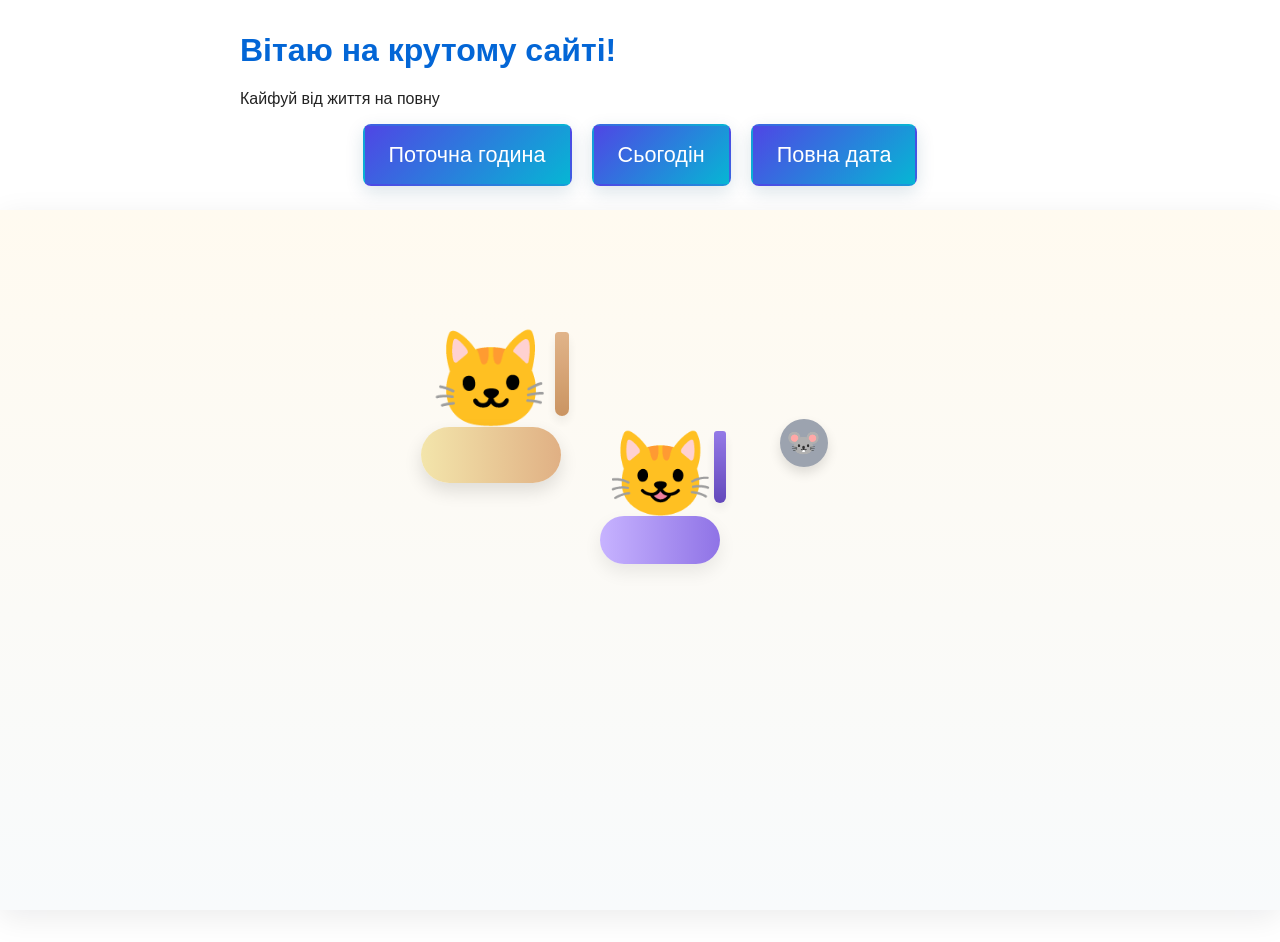
<file: index.html>
<!doctype html>
<html lang="uk">
<head>
  <meta charset="utf-8">
  <meta name="viewport" content="width=device-width,initial-scale=1">
  <meta name="description" content="test1 — простий статичний сайт">
  <title>НУУ ТАНЮХА!!!</title>
  <link rel="icon" href="favicon.svg" type="image/svg+xml">
  <link rel="stylesheet" href="styles.min.css">
</head>
<body>
  <header><h1>Вітаю на крутому сайті!</h1></header>
  <!-- deployed-timestamp: 2026-06-21T17:18:00+03:00 -->
  <main>
    <p>Кайфуй від життя на повну</p>
    <div class="button-row">
      <button class="clickMe" id="clickMe1">Поточна година</button>
      <button class="clickMe" id="clickMe2">Сьогодін</button>
      <button class="clickMe" id="clickMe3">Повна дата</button>
    </div>
    <div id="output"></div>
    <div id="cat-container" aria-live="polite">
      <div id="cat" class="cat-item" role="img" aria-label="moving cat">
        <span class="cat-head" aria-hidden="true">🐱</span>
        <span class="cat-body" aria-hidden="true"></span>
        <span class="cat-tail" aria-hidden="true"></span>
      </div>
      <div id="cat2" class="cat-item" role="img" aria-label="moving cat two">
        <span class="cat-head2" aria-hidden="true">😺</span>
        <span class="cat-body2" aria-hidden="true"></span>
        <span class="cat-tail2" aria-hidden="true"></span>
      </div>
      <div id="mouse" role="img" aria-label="mouse">🐭</div>
    </div>
  </main>
  <script src="script.min.js"></script>
</body>
</html>
</file>
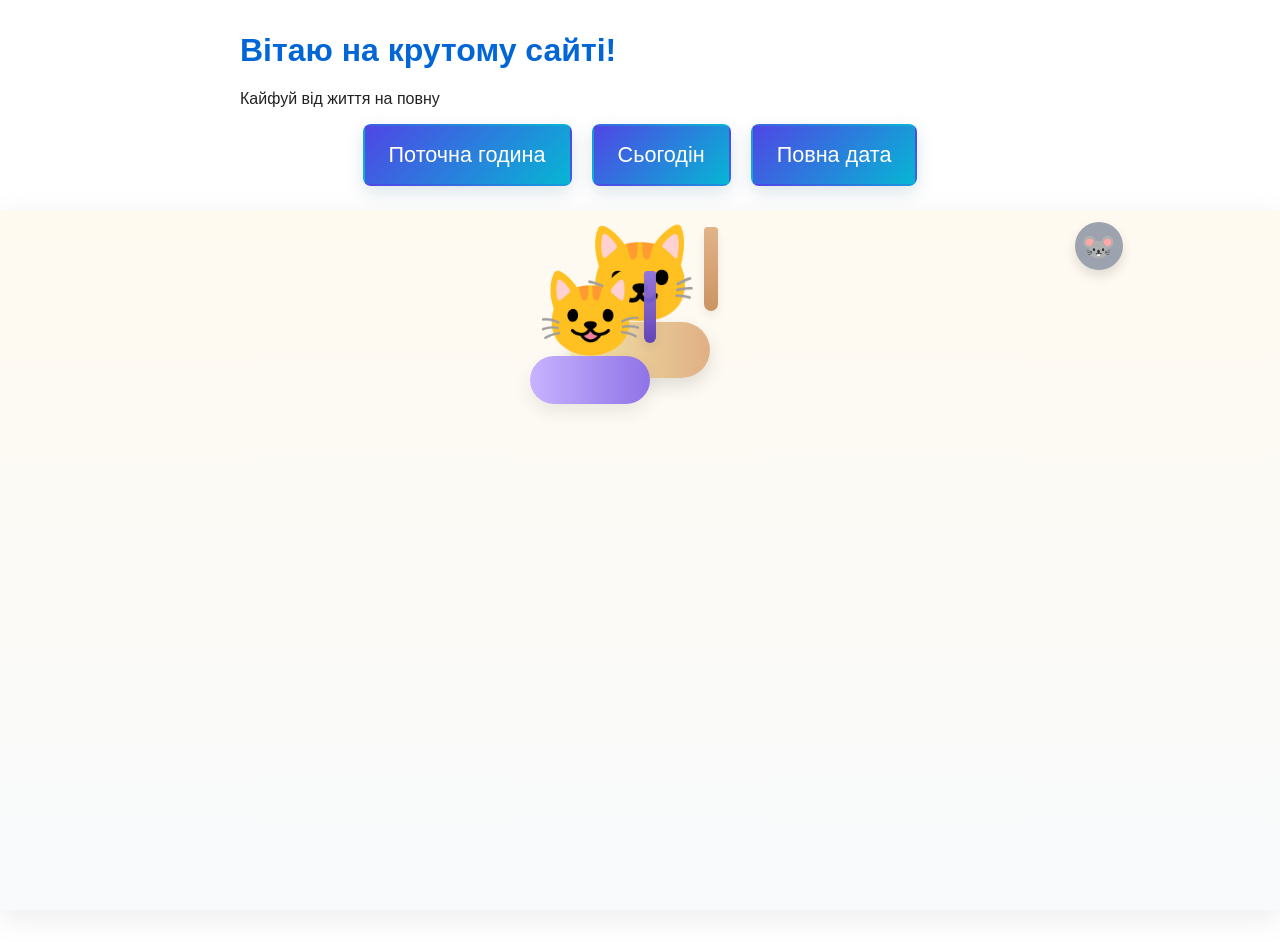
<file: _live.html>
<!doctype html>
<html lang="uk">
<head>
  <meta charset="utf-8">
  <meta name="viewport" content="width=device-width,initial-scale=1">
  <meta name="description" content="test1 — простий статичний сайт">
  <title>НУУ ТАНЮХА!!!</title>
  <link rel="icon" href="favicon.svg" type="image/svg+xml">
  <link rel="stylesheet" href="styles.css">
</head>
<body>
  <header><h1>Вітаю на крутому сайті!</h1></header>
  <!-- deployed-timestamp: 2026-06-21T17:18:00+03:00 -->
  <main>
    <p>Кайфуй від життя на повну</p>
    <div class="button-row">
      <button class="clickMe" id="clickMe1">Поточна година</button>
      <button class="clickMe" id="clickMe2">Сьогодін</button>
      <button class="clickMe" id="clickMe3">Повна дата</button>
    </div>
    <div id="output"></div>
    <div id="cat-container" aria-live="polite">
      <div id="cat" class="cat-item" role="img" aria-label="moving cat">
        <span class="cat-head" aria-hidden="true">🐱</span>
        <span class="cat-body" aria-hidden="true"></span>
        <span class="cat-tail" aria-hidden="true"></span>
      </div>
      <div id="cat2" class="cat-item" role="img" aria-label="moving cat two">
        <span class="cat-head2" aria-hidden="true">😺</span>
        <span class="cat-body2" aria-hidden="true"></span>
        <span class="cat-tail2" aria-hidden="true"></span>
      </div>
      <div id="mouse" role="img" aria-label="mouse">🐭</div>
    </div>
  </main>
  <script src="script.js"></script>
</body>
</html>
</file>
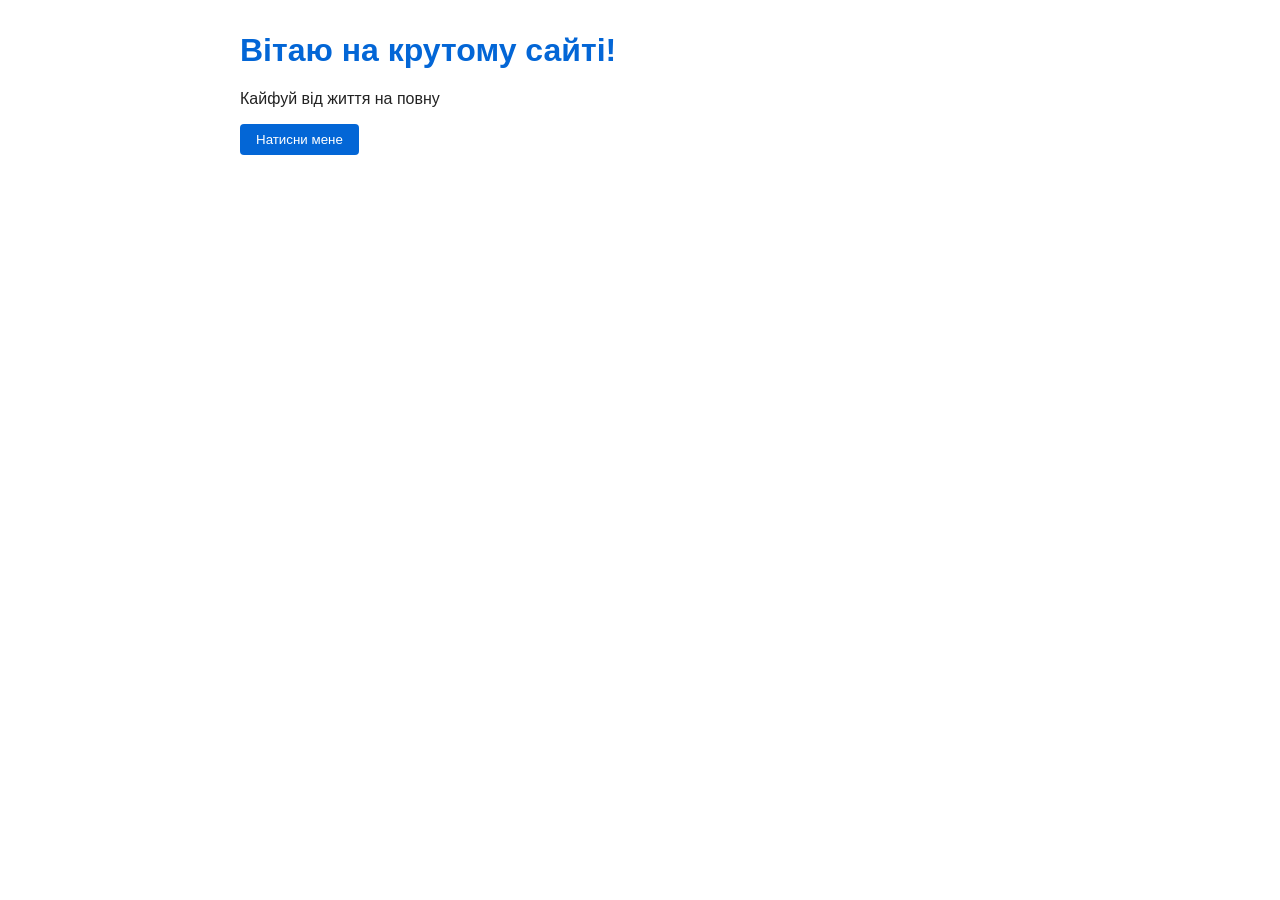
<file: _published.html>
<!doctype html>
<html lang="uk">
<head>
  <meta charset="utf-8">
  <meta name="viewport" content="width=device-width,initial-scale=1">
  <meta name="description" content="test1 — простий статичний сайт">
  <title>НУУ ТАНЮХА!!!</title>
  <link rel="icon" href="favicon.svg" type="image/svg+xml">
  <link rel="stylesheet" href="styles.css">
</head>
<body>
  <header><h1>Вітаю на крутому сайті!</h1></header>
  <main>
    <p>Кайфуй від життя на повну</p>
    <button id="clickMe">Натисни мене</button>
    <div id="output"></div>
  </main>
  <script src="script.js"></script>
</body>
</html>
</file>
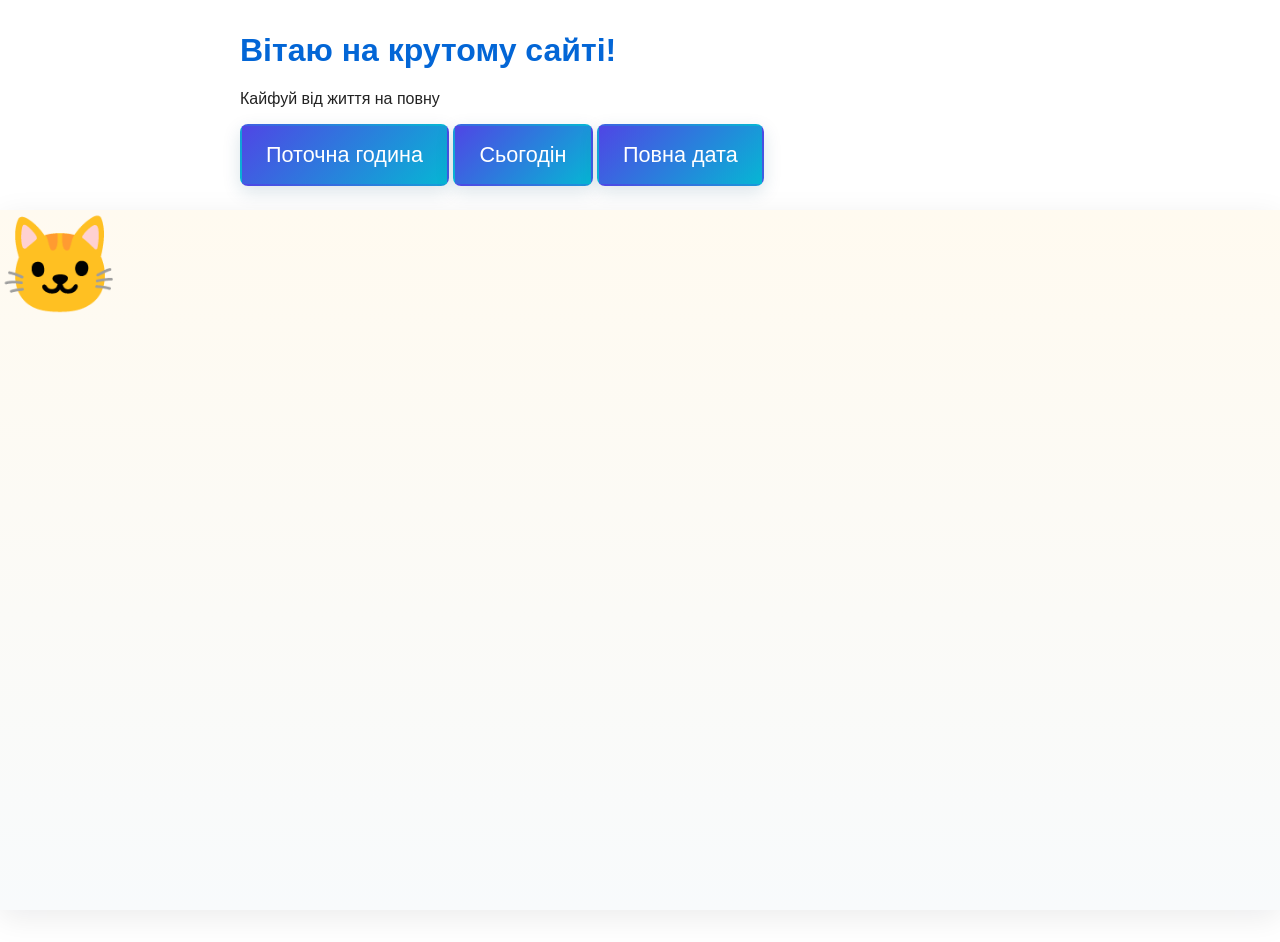
<file: _published_after_cname_remove.html>
<!doctype html>
<html lang="uk">
<head>
  <meta charset="utf-8">
  <meta name="viewport" content="width=device-width,initial-scale=1">
  <meta name="description" content="test1 — простий статичний сайт">
  <title>НУУ ТАНЮХА!!!</title>
  <link rel="icon" href="favicon.svg" type="image/svg+xml">
  <link rel="stylesheet" href="styles.css">
</head>
<body>
  <header><h1>Вітаю на крутому сайті!</h1></header>
  <!-- deployed-timestamp: 2026-06-21T17:18:00+03:00 -->
  <main>
    <p>Кайфуй від життя на повну</p>
    <button class="clickMe" id="clickMe1">Поточна година</button>
    <button class="clickMe" id="clickMe2">Сьогодін</button>
    <button class="clickMe" id="clickMe3">Повна дата</button>
    <div id="output"></div>
    <div id="cat-container" aria-live="polite">
      <div id="cat" role="img" aria-label="moving cat">
        <span class="cat-head" aria-hidden="true">🐱</span>
        <span class="cat-body" aria-hidden="true"></span>
      </div>
      <p id="cat-message" class="hidden">ну натискай вже...</p>
    </div>
  </main>
  <script src="script.js"></script>
</body>
</html>
</file>
<file: styles.css>
body { font-family: "Segoe UI", Arial, sans-serif; max-width: 800px; margin: 2rem auto; padding: 0 1rem; color: #222; }
header h1 { color: #0366d6; }
button { padding: .5rem 1rem; background: #0366d6; color: #fff; border: none; border-radius: 4px; cursor: pointer; transition: box-shadow 0.15s ease, transform 0.12s ease; }

/* Styles for the three action buttons */
.button-row { display: flex; justify-content: center; gap: 20px; flex-wrap: wrap; align-items: center; }
.clickMe {
  font-size: 1.1rem;
  padding: 0.75rem 1.25rem;
  background: linear-gradient(135deg, #4f46e5 0%, #06b6d4 100%);
  color: #fff;
  border: 2px solid transparent;
  border-radius: 8px;
  box-shadow: 0 6px 18px rgba(12, 74, 110, 0.15);
}

.clickMe:hover {
  transform: translateY(-2px);
  border-color: rgba(255,255,255,0.6);
  box-shadow: 0 10px 24px rgba(12,74,110,0.18);
}

.clickMe:focus {
  outline: none;
  box-shadow: 0 0 0 3px rgba(99,102,241,0.15);
}
#output { margin-top: 1rem; color: #333; }

/* Cat animation and message */
#cat-container {
  width: 100vw; /* full viewport width */
  max-width: 1800px;
  height: max(400px, calc(100vh - 200px)); /* responsive to viewport but at least 400px */
  /* shift container so its left edge aligns with viewport left while staying in centered body */
  margin: 1.5rem 0 0 0; /* top margin only */
  position: relative;
  left: 50%;
  transform: translateX(-50%);
  overflow: hidden;
  border-radius: 0; /* flush to edges */
  background: linear-gradient(180deg, #fffaf0 0%, #f8fafc 100%);
  box-shadow: 0 8px 30px rgba(2,6,23,0.08);
  box-sizing: border-box;
}
/* ensure body doesn't force horizontal scrollbar from padding */
body {
  overflow-x: hidden;
}
.cat-item {
  position: absolute;
  transition: left 1.1s ease, top 1.1s ease, transform 0.3s ease;
  will-change: left, top, transform;
  pointer-events: none; /* don't block clicks */
  display: flex;
  flex-direction: column;
  align-items: center;
}
#cat {
  left: 0;
  top: 0;
}
#cat .cat-head { font-size: 96px; display:block; }
#cat .cat-body {
  width: 140px;
  height: 56px;
  margin-top: -10px;
  background: linear-gradient(90deg, #f3e5ab 0%, #e0b084 100%);
  border-radius: 28px;
  box-shadow: 0 8px 18px rgba(0,0,0,0.12);
  position: relative;
}
#cat .cat-tail {
  position: absolute;
  width: 14px;
  height: 84px;
  right: -8px;
  top: 8px;
  background: linear-gradient(180deg, #e0b084 0%, #c88f5a 100%);
  border-radius: 10px 10px 20px 20px;
  transform-origin: top center;
  box-shadow: 0 6px 12px rgba(0,0,0,0.08);
  animation: tail-wag 0.6s ease-in-out infinite;
  opacity: 0.95;
}

#cat2 { left: 40px; top: 120px; }
#cat2 .cat-head2 { font-size: 84px; display:block; }
#cat2 .cat-body2 {
  width: 120px;
  height: 48px;
  margin-top: -8px;
  background: linear-gradient(90deg, #c7b3ff 0%, #8f73e6 100%);
  border-radius: 24px;
  box-shadow: 0 8px 18px rgba(0,0,0,0.08);
  position: relative;
}
#cat2 .cat-tail2 {
  position: absolute;
  width: 12px;
  height: 72px;
  right: -6px;
  top: 6px;
  background: linear-gradient(180deg, #8f73e6 0%, #5b3fb8 100%);
  border-radius: 8px 8px 16px 16px;
  transform-origin: top center;
  box-shadow: 0 6px 12px rgba(0,0,0,0.08);
  animation: tail-wag-slow 0.9s ease-in-out infinite;
  opacity: 0.95;
}

@keyframes tail-wag {
  0% { transform: rotate(18deg); }
  25% { transform: rotate(-14deg); }
  50% { transform: rotate(8deg); }
  75% { transform: rotate(-10deg); }
  100% { transform: rotate(18deg); }
}
@keyframes tail-wag-slow {
  0% { transform: rotate(20deg); }
  50% { transform: rotate(-12deg); }
  100% { transform: rotate(20deg); }
}

/* Mouse styles */
#mouse {
  position: absolute;
  width: 48px;
  height: 48px;
  left: 20px;
  top: 20px;
  display: flex;
  align-items: center;
  justify-content: center;
  font-size: 28px;
  background: #9ca3af;
  color: #fff;
  border-radius: 50%;
  box-shadow: 0 6px 12px rgba(0,0,0,0.12);
  transition: left 0.45s linear, top 0.45s linear, transform 0.2s ease;
  z-index: 20;
  pointer-events: none;
}

/* Cheese (for mouse) */
.cheese {
  position: absolute;
  width: 28px;
  height: 22px;
  display: flex;
  align-items: center;
  justify-content: center;
  font-size: 20px;
  left: 0;
  top: 0;
  background: linear-gradient(180deg, #fef3c7 0%, #f59e0b 100%);
  border-radius: 6px;
  box-shadow: 0 6px 12px rgba(0,0,0,0.12);
  z-index: 25;
  transition: transform 0.12s ease, opacity 0.12s ease;
}
.cheese:after {
  content: '🧀';
}

/* Food (kibble) */
.food {
  position: absolute;
  width: 18px;
  height: 18px;
  border-radius: 50%;
  box-shadow: 0 4px 8px rgba(0,0,0,0.12);
  z-index: 30;
  transform-origin: center;
  transition: transform 0.12s ease, opacity 0.12s ease;
}
.food.owner1 { background: #f59e0b; } /* orange for cat1 */
.food.owner2 { background: #7c3aed; } /* purple for cat2 */

#cat-message {
  position: absolute;
  left: 50%;
  transform: translateX(-50%);
  bottom: 8px;
  color: #e11d48;
  font-weight: 700;
  text-align: center;
}
.hidden { display: none; }

/* Buttons: increase size */
.clickMe {
  font-size: 1.35rem;
  padding: 1rem 1.5rem;
}
</file>
<file: styles.min.css>
body{font-family:"Segoe UI",Arial,sans-serif;max-width:800px;margin:2rem auto;padding:0 1rem;color:#222}header h1{color:#0366d6}button{padding:.5rem 1rem;background:#0366d6;color:#fff;border:none;border-radius:4px;cursor:pointer;transition:box-shadow .15s ease,transform .12s ease}.button-row{display:flex;justify-content:center;gap:20px;flex-wrap:wrap;align-items:center}.clickMe{font-size:1.1rem;padding:.75rem 1.25rem;background:linear-gradient(135deg,#4f46e5 0%,#06b6d4 100%);color:#fff;border:2px solid transparent;border-radius:8px;box-shadow:0 6px 18px rgba(12,74,110,.15)}.clickMe:hover{transform:translateY(-2px);border-color:rgba(255,255,255,.6);box-shadow:0 10px 24px rgba(12,74,110,.18)}.clickMe:focus{outline:none;box-shadow:0 0 0 3px rgba(99,102,241,.15)}#output{margin-top:1rem;color:#333}#cat-container{width:100vw;max-width:1800px;height:max(400px,calc(100vh - 200px));margin:1.5rem 0 0 0;position:relative;left:50%;transform:translateX(-50%);overflow:hidden;border-radius:0;background:linear-gradient(180deg,#fffaf0 0%,#f8fafc 100%);box-shadow:0 8px 30px rgba(2,6,23,.08);box-sizing:border-box}body{overflow-x:hidden}.cat-item{position:absolute;transition:left 1.1s ease,top 1.1s ease,transform .3s ease;will-change:left,top,transform;pointer-events:none;display:flex;flex-direction:column;align-items:center}#cat{left:0;top:0}#cat .cat-head{font-size:96px;display:block}#cat .cat-body{width:140px;height:56px;margin-top:-10px;background:linear-gradient(90deg,#f3e5ab 0%,#e0b084 100%);border-radius:28px;box-shadow:0 8px 18px rgba(0,0,0,.12);position:relative}#cat .cat-tail{position:absolute;width:14px;height:84px;right:-8px;top:8px;background:linear-gradient(180deg,#e0b084 0%,#c88f5a 100%);border-radius:10px 10px 20px 20px;transform-origin:top center;box-shadow:0 6px 12px rgba(0,0,0,.08);animation:tail-wag .6s ease-in-out infinite;opacity:.95}#cat2{left:40px;top:120px}#cat2 .cat-head2{font-size:84px;display:block}#cat2 .cat-body2{width:120px;height:48px;margin-top:-8px;background:linear-gradient(90deg,#c7b3ff 0%,#8f73e6 100%);border-radius:24px;box-shadow:0 8px 18px rgba(0,0,0,.08);position:relative}#cat2 .cat-tail2{position:absolute;width:12px;height:72px;right:-6px;top:6px;background:linear-gradient(180deg,#8f73e6 0%,#5b3fb8 100%);border-radius:8px 8px 16px 16px;transform-origin:top center;box-shadow:0 6px 12px rgba(0,0,0,.08);animation:tail-wag-slow .9s ease-in-out infinite;opacity:.95}@keyframes tail-wag{0%{transform:rotate(18deg)}25%{transform:rotate(-14deg)}50%{transform:rotate(8deg)}75%{transform:rotate(-10deg)}100%{transform:rotate(18deg)}}@keyframes tail-wag-slow{0%{transform:rotate(20deg)}50%{transform:rotate(-12deg)}100%{transform:rotate(20deg)}}#mouse{position:absolute;width:48px;height:48px;left:20px;top:20px;display:flex;align-items:center;justify-content:center;font-size:28px;background:#9ca3af;color:#fff;border-radius:50%;box-shadow:0 6px 12px rgba(0,0,0,.12);transition:left .45s linear,top .45s linear,transform .2s ease;z-index:20;pointer-events:none}.cheese{position:absolute;width:28px;height:22px;display:flex;align-items:center;justify-content:center;font-size:20px;left:0;top:0;background:linear-gradient(180deg,#fef3c7 0%,#f59e0b 100%);border-radius:6px;box-shadow:0 6px 12px rgba(0,0,0,.12);z-index:25;transition:transform .12s ease,opacity .12s ease}.cheese:after{content:'🧀'}.food{position:absolute;width:18px;height:18px;border-radius:50%;box-shadow:0 4px 8px rgba(0,0,0,.12);z-index:30;transform-origin:center;transition:transform .12s ease,opacity .12s ease}.food.owner1{background:#f59e0b}.food.owner2{background:#7c3aed}#cat-message{position:absolute;left:50%;transform:translateX(-50%);bottom:8px;color:#e11d48;font-weight:700;text-align:center}.hidden{display:none}.clickMe{font-size:1.35rem;padding:1rem 1.5rem}
</file>
